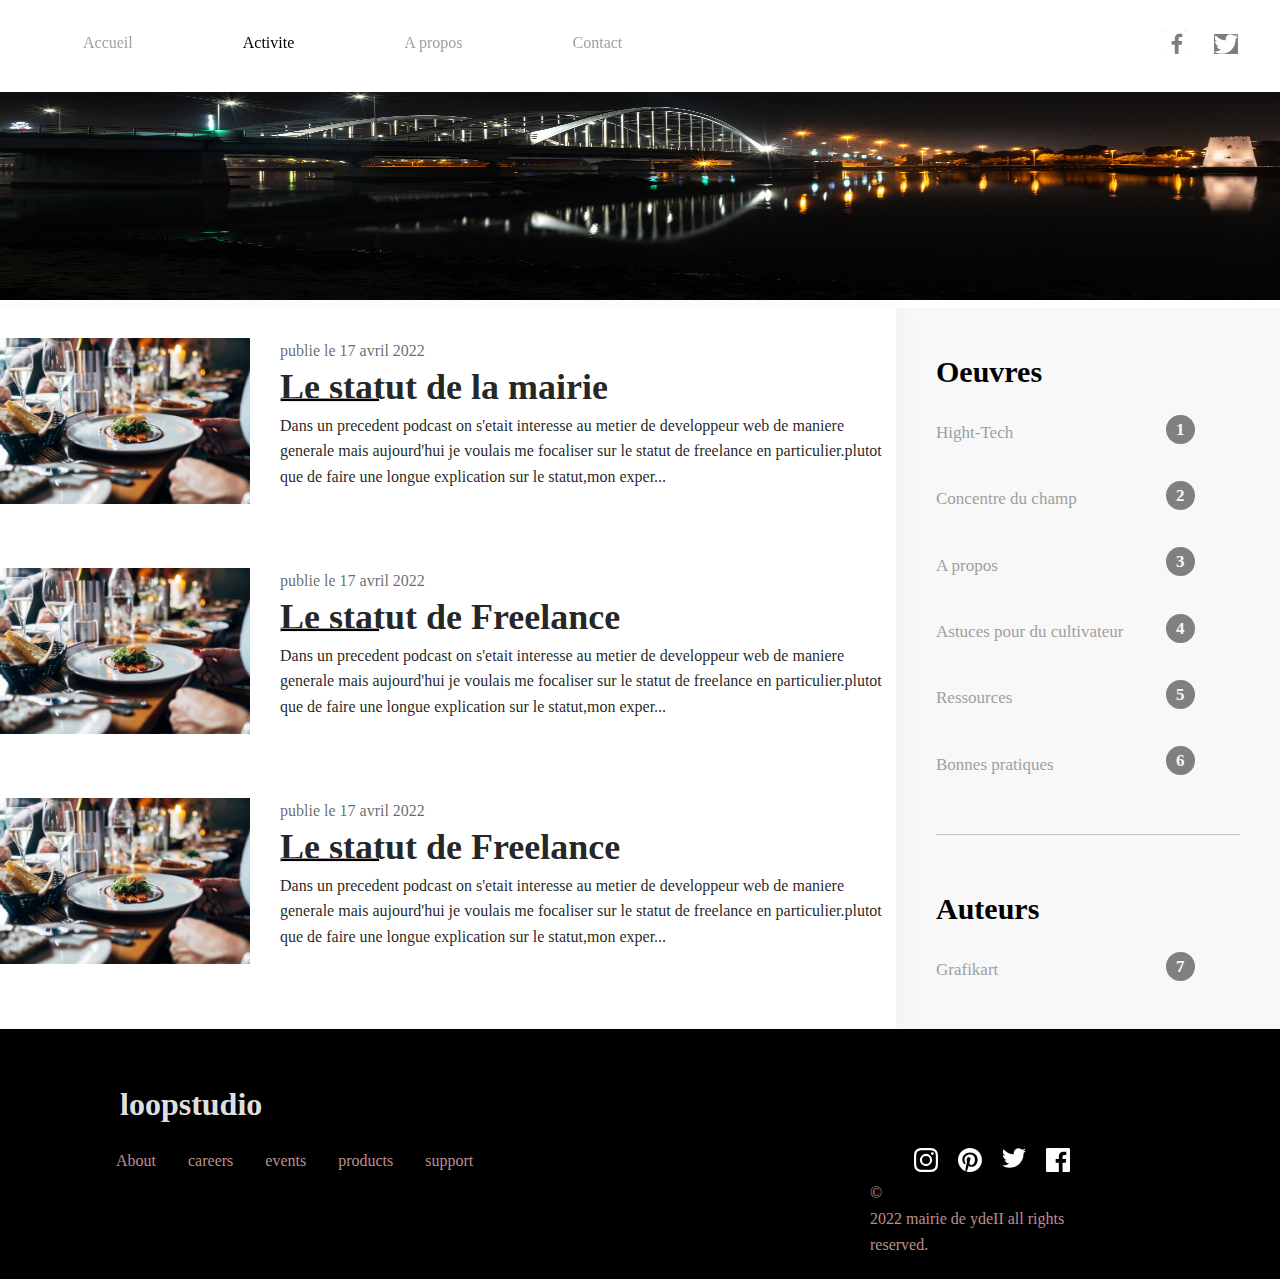
<file: index.html>
<!DOCTYPE html>
<html lang="fr">
<head>
    <meta charset="UTF-8">
    <meta http-equiv="X-UA-Compatible" content="IE=edge">
    <meta name="viewport" content="width=device-width, initial-scale=1.0">
    <title>Mon Blog</title>
    <link rel="stylesheet" href="style.css">
</head>
<body>
    <header class="topbar">
        <nav>
            <a href="#">Accueil</a>
            <a href="articles.html" class="active">Activite</a>
            <a href="apropos.html">A propos</a>
            <a href="contact.html">Contact</a>
        </nav>
        <div class="social">
            <a href="#" title="facebook"><img src="img/icon-facebook.svg" title="facebook"></a>
            <a href="#" title="twitter"><img src="img/icon-twitter.svg" title="twitter"></a>
        </div>
    </header>
    <div class="banniere">
        <img src="img/p127129.jpg">
    </div>
    <div class="body">
    <main class="main">
        <div class="container">
        <article class="article">
            <a href="article.html" class="article-img" ><img src="img/image-restaurant.jpg" alt=""></a>
            <div class="article-date">publie le 17 avril 2022</div>
            <h2 class="article-title"><a href="article.html" >Le statut de la mairie</a></h2>
            <hr>
            <p>
                Dans un precedent podcast on s'etait interesse au metier de developpeur web de maniere generale mais aujourd'hui je voulais me focaliser sur le statut de freelance en particulier.plutot que de faire une longue explication sur le statut,mon exper...
            </p>
        </article>
        <article class="article">
            <a href="article.html" class="article-img" ><img src="img/image-restaurant.jpg" alt=""></a>
            <div class="article-date">publie le 17 avril 2022</div>
            <h2 class="article-title"><a href="article.html" >Le statut de Freelance</a></h2>
            <hr>
            <p>
                Dans un precedent podcast on s'etait interesse au metier de developpeur web de maniere generale mais aujourd'hui je voulais me focaliser sur le statut de freelance en particulier.plutot que de faire une longue explication sur le statut,mon exper...
            </p>
        </article>
        <article class="article">
            <a href="article.html" class="article-img" ><img src="img/image-restaurant.jpg" alt=""></a>
            <div class="article-date">publie le 17 avril 2022</div>
            <h2 class="article-title"><a href="article.html" >Le statut de Freelance</a></h2>
            <hr>
            <p>
                Dans un precedent podcast on s'etait interesse au metier de developpeur web de maniere generale mais aujourd'hui je voulais me focaliser sur le statut de freelance en particulier.plutot que de faire une longue explication sur le statut,mon exper...
            </p>
        </article>
    </div>
    </main>
    <aside class="sidebar">
        <h4 class="sidebar-title">Oeuvres</h4>
        <ul>
            <span>1</span>
            <li><a href="#">Hight-Tech</a></li>
            <span>2</span>
            <li><a href="#">Concentre du champ</a></li>
            <span>3</span>
            <li><a href="#">A propos</a></li>
            <span>4</span>
            <li><a href="#">Astuces pour du cultivateur</a></li>
            <span>5</span>
            <li><a href="#">Ressources</a></li>
            <span>6</span>
            <li><a href="#">Bonnes pratiques</a></li>
        </ul>
        <hr>
        <h4 class="sidebar-title">Auteurs</h4>
        <ul>
            <span>7 </span>
            <li><a href="#">Grafikart</a></li>
        </ul>
    </aside>
</div>
    <footer class="footer">
        <h1 id="titl">loopstudio</h1>
        <nav  id="droite">
            <li><a href="#">About</a></li>
            <li><a href="#">careers</a></li>
            <li><a href="#">events</a></li>
            <li><a href="#">products</a></li>
            <li><a href="#">support</a></li>
        </nav>
        <nav id="gauche">
            <li><img src="img/icon-facebook.svg" alt="facebook"></li>
            <li><img src="img/icon-twitter.svg" alt="twitter"></li>
            <li><img src="img/icon-pinterest.svg" alt="pinterest"></li>
            <li><img src="img/icon-instagram.svg" alt="instagram"></li>
            <div id="copyright">
                <p>© 2022 mairie de ydeII all rights reserved. </p>
            </div>
        </nav>
    </footer>
        
    
</body>
</html>
</file>
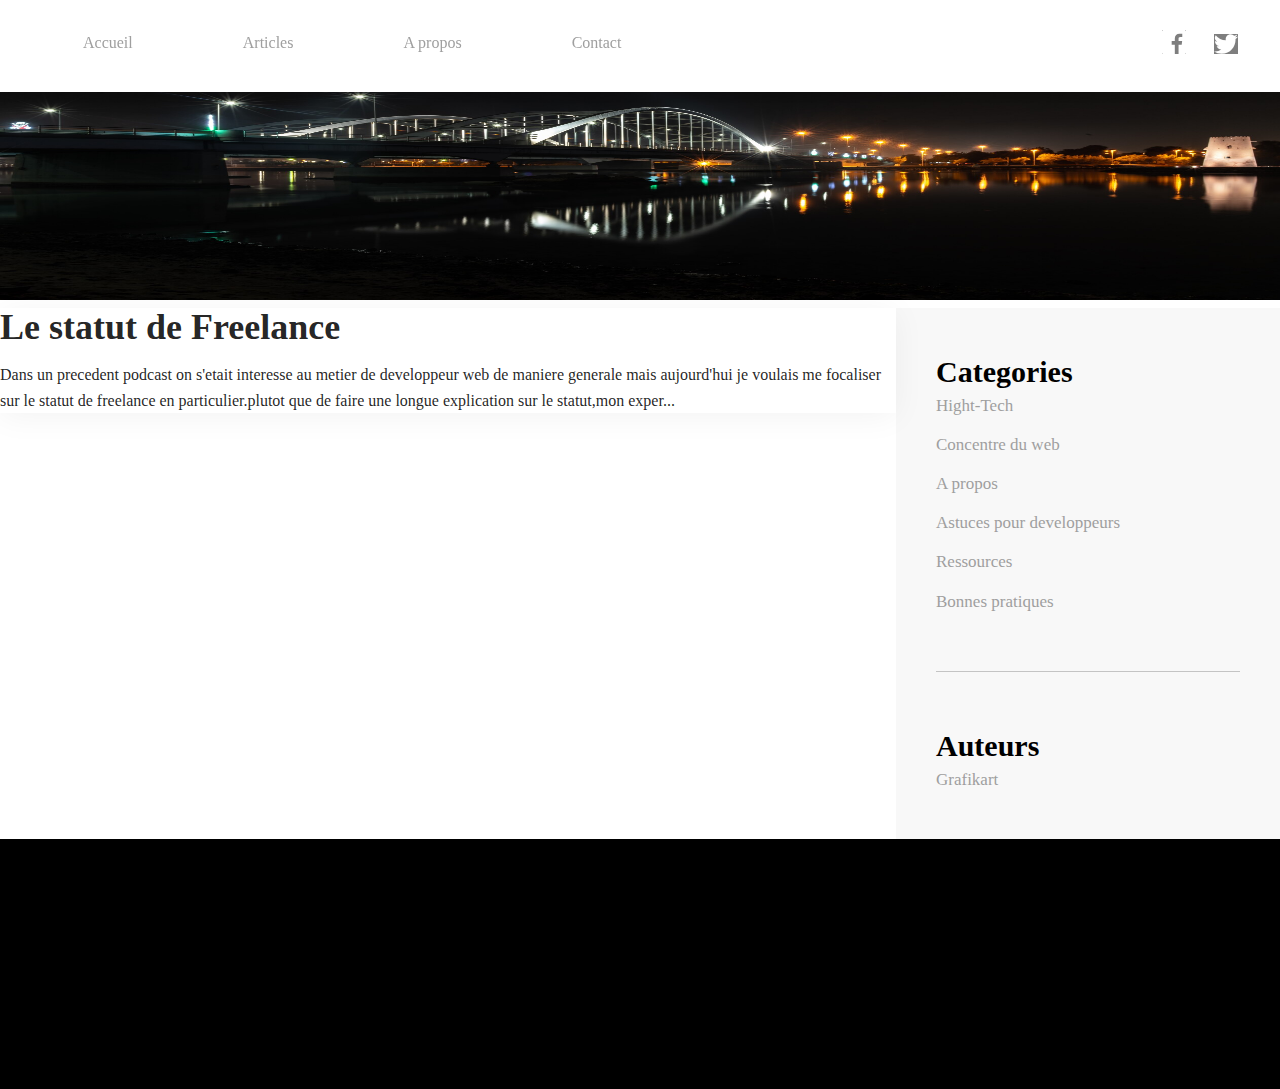
<file: articles.html>
<!DOCTYPE html>
<html lang="en">
<head>
    <meta charset="UTF-8">
    <meta http-equiv="X-UA-Compatible" content="IE=edge">
    <meta name="viewport" content="width=device-width, initial-scale=1.0">
    <title>Mon Blog</title>
    <link rel="stylesheet" href="style.css">
</head>
<body>
    <header class="topbar">
        <nav>
            <a href="index.html">Accueil</a>
            <a href="articles.html">Articles</a>
            <a href="apropos.html">A propos</a>
            <a href="contact.html">Contact</a>

        </nav>
        <div class="social">
            <a href="#" title="facebook"><img src="img/icon-facebook.svg" title="facebook"></a>
            <a href="#" title="twitter"><img src="img/icon-twitter.svg" title="twitter"></a>
        </div>
    </header>
    <div class="banniere">
        <img src="img/p127129.jpg">
    </div>
    <div class="body">
    <main class="main">
        <div class="container">   
            <h2 class="article-title">Le statut de Freelance</h2>
            <p>
                Dans un precedent podcast on s'etait interesse au metier de developpeur web de maniere generale mais aujourd'hui je voulais me focaliser sur le statut de freelance en particulier.plutot que de faire une longue explication sur le statut,mon exper...
            </p>
        
    </div>
    </main>
    <aside class="sidebar">
        <h4 class="sidebar-title">Categories</h4>
        <ul>
            <li><a href="#">Hight-Tech</a></li>
            <li><a href="#">Concentre du web</a></li>
            <li><a href="#">A propos</a></li>
            <li><a href="#">Astuces pour developpeurs</a></li>
            <li><a href="#">Ressources</a></li>
            <li><a href="#">Bonnes pratiques</a></li>
        </ul>
        <hr>
        <h4 class="sidebar-title">Auteurs</h4>
        <ul>
            <li><a href="#">Grafikart</a></li>
        </ul>
    </aside>
</div>
    <footer class="footer">
            copyright 2022 by T.T.C.L
    </footer>
        
    
</body>
</html>
</file>
<file: style.css>
* {
    box-sizing: border-box;
    margin: 0;
    padding: 0;
}

body, html {
    font-size: 16px;
    font-family:  "Montserrat"  sans-serif;
    color: rgba(0, 0, 0 , .87);
    line-height: 1.6;
    font-weight: 500;
   
}

.topbar {
    
    position: fixed;
    top:0;
    left: 0;
    right: 0;
    width: 100%;
    background-color: #fff;
    padding: 30px;
    z-index: 3;
    box-shadow: 0 4px 10px rgba(0, 0, 0, .05);
}
.topbar nav  {
    float: left;
}

.topbar nav a{
    color: #9f9f9f ;
    text-decoration: none;
    font-weight: 500;
    padding: 0 53px;
    transition: color 0.5s;
    
}
.topbar nav a:hover, .topbar nav a.active {
    color: #000;
} 
.topbar .social{
    float: right;
}
.social img{
    background-color: #000;
}
.social a {
    padding: 0 12px;
    opacity: .5;
    transition: opacity 0.5s;
} 
.social a:hover {
    opacity: 1;
    
}




.banniere img{
    width: 100%;
    height: 300px;
}


.main{
    margin-right: 0;
    float: left;
    height: auto;
    width: 70%;
    box-shadow: 0 4px 30px rgba(0, 0, 0, .05);
    position: relative;
    z-index: 2;
}
.sidebar
{
    position: relative;
    float: right; 
    background: #f8f8f8;
    width: 30%;
    padding: 40px;
    font-size: 17px;
    z-index: 1;
}
.sidebar-title{
    font-size: 30px;
    color: #000;
    margin: 15px 0;

}
.sidebar-title:first-child {
    margin-top: 0;
}
.sidebar a{
    color: #9f9f9f;
    text-decoration: none;
}
.sidebar a:hover{
    color: #000;
    transition: color .5s ;
}
.sidebar ul{
    margin-top: -25px;
    margin-bottom: 0;
    margin-left: 0;
    margin-right: 0;
    padding: 0;
    list-style: none;
}
.sidebar li {
    padding: 6px 0;
}
.sidebar span {
    position: relative;
    top: 30px;
    right: -230px;
    background: grey;
    color: #f8f8f8;
    border-radius: 50%;
    padding: 5px 10px;
    font-weight: bold;
    transform: translate(-50%, 50%);
}

.sidebar hr{
    border:none;
    background: #c4c4c4;
    height: 1px;
    margin: 50px 0;
}
.container {
    margin: 0 auto;
    max-width: 940px;
}
.article{
    position: relative;
    margin: 30px 0; 
    padding-left: 280px;
    min-height: 200px;
    
}
.article hr{
    position: absolute;
    left: 285 px;
    top: 60px;
    font-weight: bold;
    height: 4px;
    background: #000;
width: 100px;
}
.article p {
    margin-top: -10px;
    
}
.article a {
    color: inherit;
    text-decoration: none;
}
.article a:hover {
    text-decoration: none;
}
.article-img{
    position: absolute;
    left: 0;
    top: 0;
    width: 250px;  
    margin-right: 25px;
    transition: .5s;
}
.article-img:hover {
    transform: scale(1.1) rotate(10deg);
}
.article-img img {
    width: 100%; 
    height: auto;
}
.article-date{
    font-weight: 300;
    color: rgba(0, 0, 0, .6);
    margin-bottom: 5px;
}
.article-title {
    font-size: 2.25rem;
    line-height: 1.1;
    font-family: "cardo", serif;
    margin: 0 0 15px 0;
}

@media screen and (max-width: 1000px){
    .body {
        display: block;
    }
    .main {
        width:100%;
    }
    .main .container{
        overflow: hidden;
    }
    .sidebar {
        width: 100%;
    }
    
}

@media screen and (max-width: 730px) {
    .container {
        padding: 0 20px;
    }
    .article {
        padding-left: 0;
    }
    .article-img {
        position: static;
        margin-bottom: 1rem;
        width:100%;
        display: block
    }

}

@media  screen and (max-width:850px) {
    .topbar {
        position: absolute;
    }
    .topbar nav, .social {
        float: none;
        text-align: center;
    }
    .topbar nav {
        margin-bottom: 15px;
    }
    .topbar nav a {
        display: inline-block;
        margin: 0 20px 5px 20px;
        white-space: nowrap;  
    }
}

    footer{
        background-color:black ;
        height: 250px;
        clear: both;
    }
    footer h1{
        color: rgba(238, 238, 238, 0.952);
    
    }
    #titl
    {
        padding-top: 50px;
        margin-left: 120px;
    }
    
    #droite
    {
        margin-left: 100px;
    }
    #droite li
    {
        float: left;
        display: block;
        padding: 18px 16px;
        
    }
    
    #droite li a{
        text-align: center;
        text-decoration: none;
        color: rosybrown;
    }
    #gauche
    {
        margin-right: 200px;
    }
    #gauche li
    {
    float: right;
    display: block;
    padding: 18px 10px;
    
    }
    #copyright
    {
    
        color:rosybrown;
        padding-left: 870px;
        padding-top: 50px;
    
    }

/* permet de briser les blancs coe entre a et propos dans A Propos il va le considerer coe 1 mot(white-space: nowrap)
</file>
